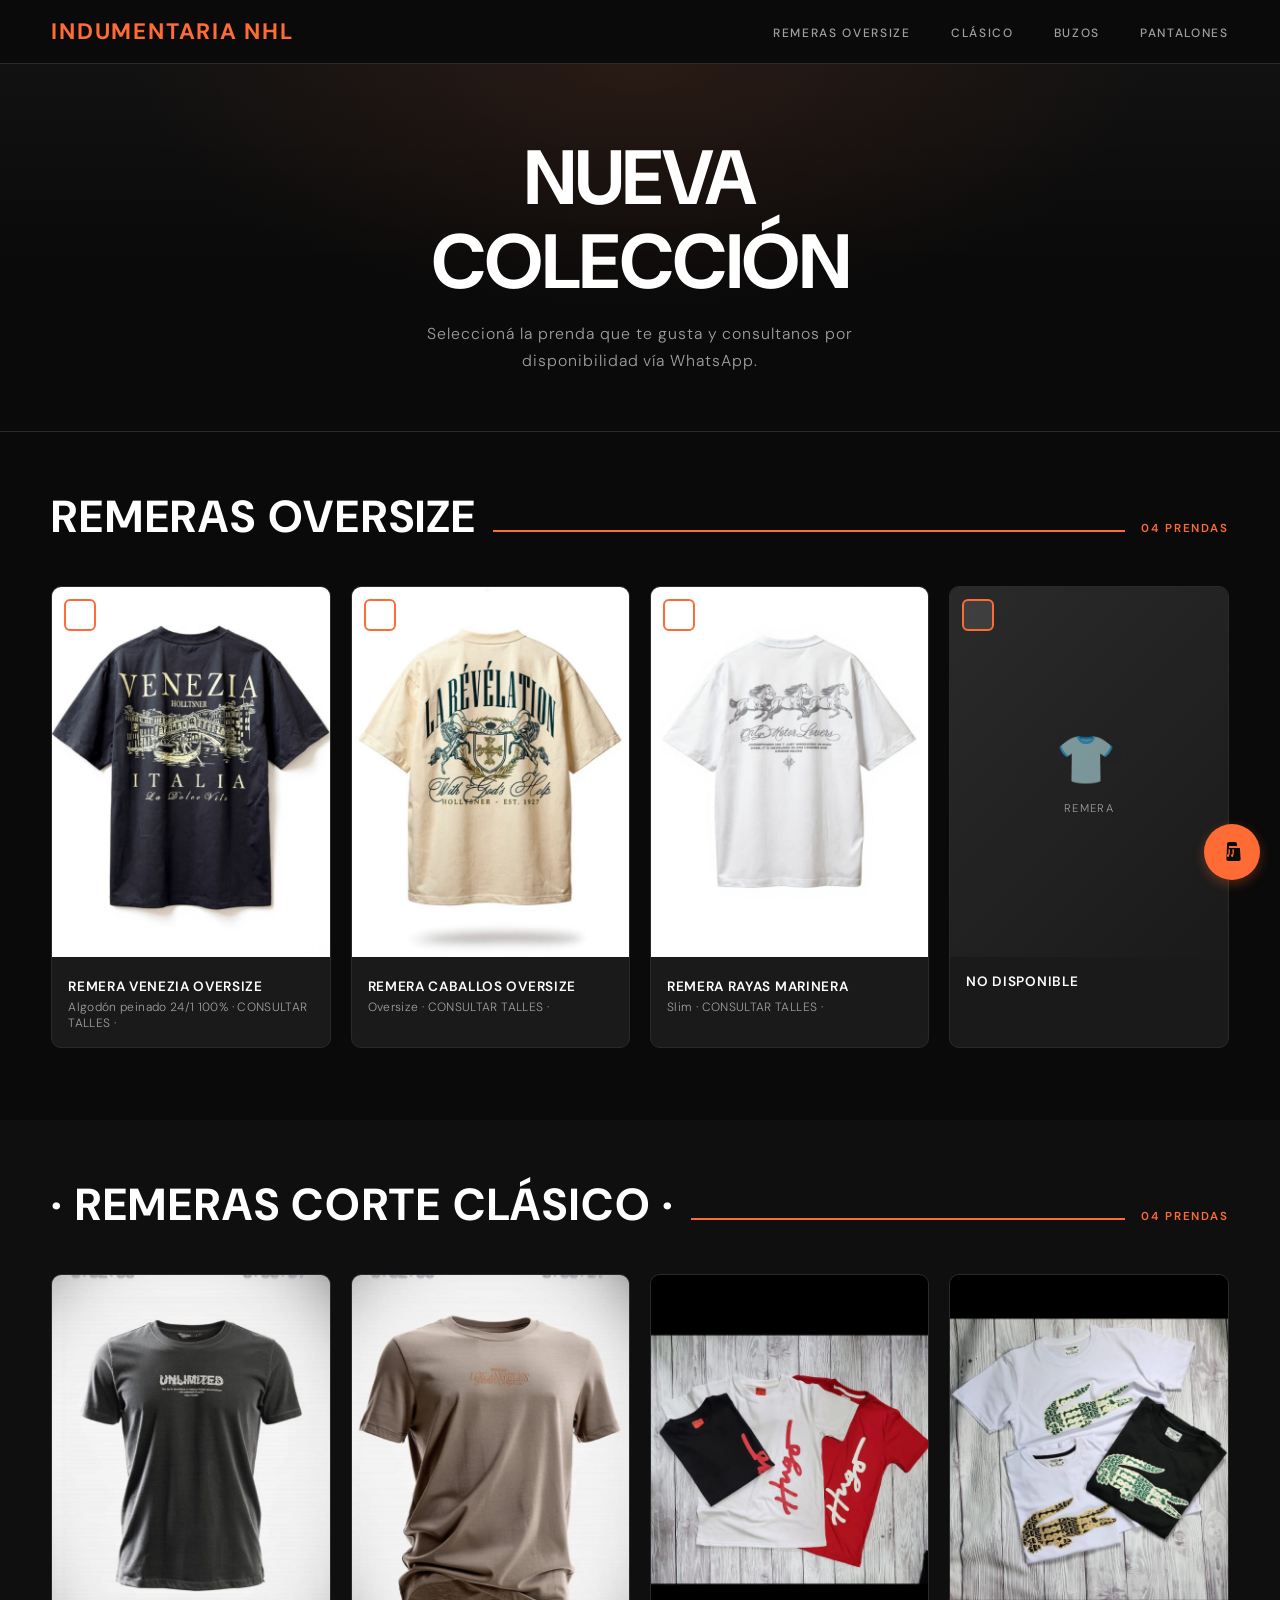
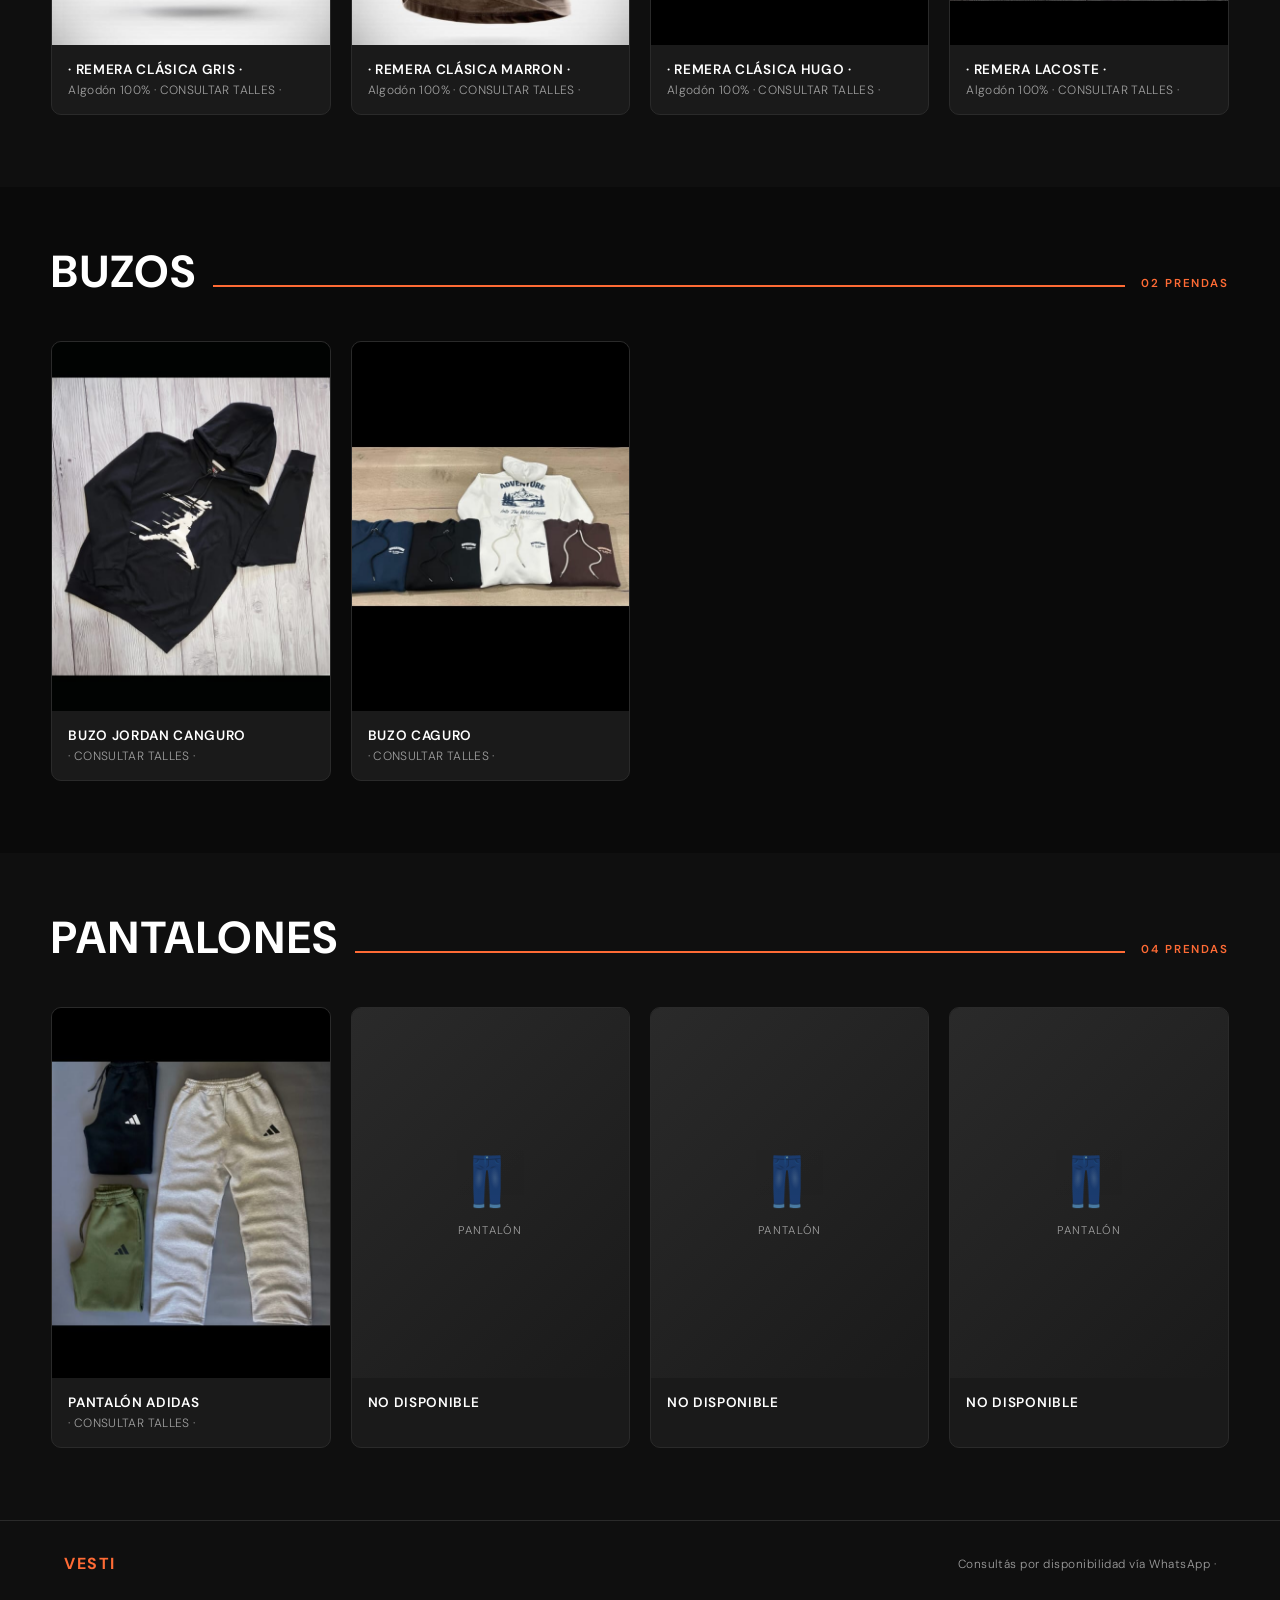
<file: index.html.html>
<!DOCTYPE html>
<html lang="es">
<head>
<meta charset="UTF-8">
<meta name="viewport" content="width=device-width, initial-scale=1.0">
<title>VESTI — Ropa</title>
<link href="https://fonts.googleapis.com/css2?family=Cormorant+Garamond:wght@300;400;600&family=DM+Sans:wght@300;400;500&display=swap" rel="stylesheet">
<link rel="stylesheet" href="css/styles.css">
</head>
<body>

<nav>
  <a href="#" class="brand">Indumentaria NHL </a>
  <ul class="nav-links">
    <li><a href="#remeras" class="active">Remeras Oversize</a></li>
    <li><a href="#remeras-clasico">Clásico</a></li>
    <li><a href="#buzos">Buzos</a></li>
    <li><a href="#pantalones">Pantalones</a></li>
  </ul>
  <button class="hamburger" id="hamburger" aria-label="Menú" onclick="toggleMenu()">
    <span></span><span></span><span></span>
  </button>
</nav>

<div class="mobile-menu" id="mobileMenu">
  <a href="#remeras" onclick="closeMenu()">Remeras Oversize</a>
  <a href="#remeras-clasico" onclick="closeMenu()">Remeras Clásica</a>
  <a href="#buzos" onclick="closeMenu()">Buzos</a>
  <a href="#pantalones" onclick="closeMenu()">Pantalones</a>
</div>

<nav class="bottom-nav" id="bottomNav">
  <a href="#remeras" id="bn-remeras">
    <svg viewBox="0 0 24 24"><path d="M20.38 3.46L16 2a4 4 0 01-8 0L3.62 3.46a2 2 0 00-1.34 2.23l.58 3.57a1 1 0 00.99.86H6v10c0 .55.45 1 1 1h10c.55 0 1-.45 1-1V10h2.15a1 1 0 00.99-.86l.58-3.57a2 2 0 00-1.34-2.23z"/></svg>
    Remeras Oversize
  </a>
  <a href="#remeras-clasico" id="bn-remeras-clasico">
    <svg viewBox="0 0 24 24"><path d="M20.38 3.46L16 2a4 4 0 01-8 0L3.62 3.46a2 2 0 00-1.34 2.23l.58 3.57a1 1 0 00.99.86H6v10c0 .55.45 1 1 1h10c.55 0 1-.45 1-1V10h2.15a1 1 0 00.99-.86l.58-3.57a2 2 0 00-1.34-2.23z"/></svg>
    Clásico
  </a>
  <a href="#buzos" id="bn-buzos">
    <svg viewBox="0 0 24 24"><rect x="2" y="7" width="20" height="14" rx="1"/><path d="M16 7V5a4 4 0 00-8 0v2"/></svg>
    Buzos
  </a>
  <a href="#pantalones" id="bn-pantalones">
    <svg viewBox="0 0 24 24"><path d="M6 2h12l-1.5 10-2.5 10h-4L7.5 12 6 2z"/><path d="M6 2l1.5 10h9L18 2"/></svg>
    Pantalones
  </a>
</nav>

<div class="hero">
  <h1>Nueva<br>Colección</h1>
  <p>Seleccioná la prenda que te gusta y consultanos por disponibilidad vía WhatsApp.</p>
</div>

<!-- ========== REMERAS OVERSIZE ========== -->
<section class="section" id="remeras">
  <div class="section-header">
    <h2 class="section-title">Remeras Oversize</h2>
    <div class="section-line"></div>
    <span class="section-count">04 prendas</span>
  </div>
  <div class="grid">
    <div class="card">
      <input type="checkbox" class="card-checkbox" data-name="Remera Venezia Oversize" onchange="updateCart()">
      <div onclick="openModal('Remera Venezia Ovesize','Remeras','Corte recto, tela de algodón 100% peinado. Disponible en talle S, M, L, XL.','img/venezia-rem.jpg','👕')">
        <img src="img/venezia-rem.jpg" alt="Remera negra" style="width:100%;aspect-ratio:3/4;object-fit:cover;">
        <div class="card-body">
          <div class="card-name">Remera Venezia Oversize</div>
          <div class="card-detail">Algodón peinado 24/1 100% · CONSULTAR TALLES ·</div>
        </div>
        <div class="card-overlay"><button class="card-overlay-btn">Ver prenda</button></div>
      </div>
    </div>

    <div class="card">
      <input type="checkbox" class="card-checkbox" data-name="Remera Caballos Oversize" onchange="updateCart()">
      <div onclick="openModal('Remera Oversize Beige','Remeras','Corte oversize, cuello redondo. Tela gruesa de alta calidad. Ideal para el día a día.','img/caballos-rem.jpeg','👕')">
        <img src="img/caballos-rem.jpeg" alt="Remera Beige" style="width:100%;aspect-ratio:3/4;object-fit:cover;">
        <div class="card-body">
          <div class="card-name">Remera Caballos Oversize</div>
          <div class="card-detail">Oversize · CONSULTAR TALLES ·</div>
        </div>
        <div class="card-overlay"><button class="card-overlay-btn">Ver prenda</button></div>
      </div>
    </div>

    <div class="card">
      <input type="checkbox" class="card-checkbox" data-name="Remera Rayas Marinera" onchange="updateCart()">
      <div onclick="openModal('Remera Oversize Caballos','Remeras','Diseño minimalista.','img/caballos2-rem.jpeg','👕')">
        <img src="img/caballos2-rem.jpeg" alt="Remera Beige" style="width:100%;aspect-ratio:3/4;object-fit:cover;">
        <div class="card-body">
          <div class="card-name">Remera Rayas Marinera</div>
          <div class="card-detail">Slim · CONSULTAR TALLES ·</div>
        </div>
        <div class="card-overlay"><button class="card-overlay-btn">Ver prenda</button></div>
      </div>
    </div>
    <div class="card">
      <input type="checkbox" class="card-checkbox" data-name="No disponible" onchange="updateCart()" disabled>
      <div onclick="openModal('Remera Estampada Retro','Remeras','Estampa retro exclusiva de colección. Tela de algodón orgánico. Edición limitada.','img/calvin-klein-rem.jpeg','👕')">
        <div class="placeholder-img"><span class="icon">👕</span><span>Remera</span></div>
        <div class="card-body">
          <div class="card-name">No disponible</div>
          <div class="card-detail"></div>
        </div>
        <div class="card-overlay"><button class="card-overlay-btn">Ver prenda</button></div>
      </div>
    </div>
  </div>
</section>

<!-- ========== REMERAS CORTE CLÁSICO ========== -->
<section class="section" id="remeras-clasico">
  <div class="section-header">
    <h2 class="section-title">· Remeras Corte Clásico ·</h2>
    <div class="section-line"></div>
    <span class="section-count">04 prendas</span>
  </div>
  <div class="grid">
    <div class="card" onclick="openModal('Remera Clásica Gris','Remeras Clásico','Corte ajustado clásico, tela de algodón 100% peinado. Perfecta para combinar con cualquier outfit.','img/unlimited-rem.jpeg','👕')">
      <img src="img/unlimited-rem.jpeg" alt="Remera Gris Oscuro" style="width:100%;aspect-ratio:3/4;object-fit:cover;">
      <div class="card-body">
        <div class="card-name">· Remera Clásica Gris ·</div>
        <div class="card-detail">Algodón 100% · CONSULTAR TALLES ·</div>
      </div>
      <div class="card-overlay"><button class="card-overlay-btn">Ver prenda</button></div>
    </div>
    <div class="card" onclick="openModal('Remera Clásica Marron','Remeras Clásico','Corte ajustado, cuello redondo. Tela premium de algodón. Ideal para looks minimalistas.','img/marron-rem.jpeg','👕')">
      <img src="img/marron-rem.jpeg" alt="Remera Marron" style="width:100%;aspect-ratio:3/4;object-fit:cover;">
      <div class="card-body">
        <div class="card-name">· Remera Clásica Marron ·</div>
        <div class="card-detail">Algodón 100% · CONSULTAR TALLES ·</div>
      </div>
      <div class="card-overlay"><button class="card-overlay-btn">Ver prenda</button></div>
    </div>
    <div class="card" onclick="openModal('Remera Hugo ','Remeras Clásico','Corte clásico. Tejido suave y cómodo. Versátil para cualquier ocasión.','img/hugo.rem.jpeg','👕')">
      <img src="img/hugo.rem.jpeg" alt="Remera Hugo" style="width:100%;aspect-ratio:3/4;object-fit:cover;">
      <div class="card-body">
        <div class="card-name">· Remera Clásica Hugo · </div>
        <div class="card-detail">Algodón 100% · CONSULTAR TALLES ·</div>
      </div>
      <div class="card-overlay"><button class="card-overlay-btn">Ver prenda</button></div>
    </div>
    <div class="card" onclick="openModal('Remera Clásica Marfil','Remeras Clásico','Tono marfil elegante. Corte clásico impecable. Tela de alta calidad y durabilidad.','img/lacoste-rem.jpeg','👕')">
      <img src="img/lacoste-rem.jpeg" alt="Remera" style="width:100%;aspect-ratio:3/4;object-fit:cover;">
      <div class="card-body">
        <div class="card-name">· Remera Lacoste · </div>
        <div class="card-detail">Algodón 100% · CONSULTAR TALLES ·</div>
      </div>
      <div class="card-overlay"><button class="card-overlay-btn">Ver prenda</button></div>
    </div>
  </div>
</section>

<!-- ========== BUZOS ========== -->
<section class="section" id="buzos">
  <div class="section-header">
    <h2 class="section-title">Buzos</h2>
    <div class="section-line"></div>
    <span class="section-count">02 prendas</span>
  </div>
  <div class="grid">
    <div class="card" onclick="openModal('Buzo Canguro Gris','Buzos','Canguro con bolsillo frontal. Tela de algodón y poliéster. Ideal para el frío sin perder el estilo.','img/buzo-jordan.jpeg','🧥')">
      <img src="img/buzo-jordan.jpeg" alt="Remera" style="width:100%;aspect-ratio:3/4;object-fit:cover;">
      <div class="card-body">
        <div class="card-name">Buzo Jordan Canguro</div>
        <div class="card-detail">· CONSULTAR TALLES ·</div>
      </div>
      <div class="card-overlay"><button class="card-overlay-btn">Ver prenda</button></div>
    </div>
    <div class="card" onclick="openModal('Buzo Crewneck Negro','Buzos','Cuello redondo clásico. Felpa interna suave. Bordado minimalista en pecho.','img/buzo-adventure.jpeg','🧥')">
      <img src="img/buzo-adventure.jpeg" alt="Remera" style="width:100%;aspect-ratio:3/4;object-fit:cover;">
      <div class="card-body">
        <div class="card-name">Buzo Caguro</div>
        <div class="card-detail">· CONSULTAR TALLES ·</div>
      </div>
      <div class="card-overlay"><button class="card-overlay-btn">Ver prenda</button></div>
    </div>
  </div>
</section>

<!-- ========== PANTALONES ========== -->
<section class="section" id="pantalones">
  <div class="section-header">
    <h2 class="section-title">Pantalones</h2>
    <div class="section-line"></div>
    <span class="section-count">04 prendas</span>
  </div>
  <div class="grid">
    <div class="card" onclick="openModal('Pantalón Ancho Adidas','Pantalones','Pantalon con friza excelente calidad. Tela resistente de algodón.','img/pantalon-adidas-friza.jpeg','👖')">
      <img src="img/pantalon-adidas-friza.jpeg" alt="Pantalon Adidas" style="width:100%;aspect-ratio:3/4;object-fit:cover;">
      <div class="card-body">
        <div class="card-name">Pantalón Adidas</div>
        <div class="card-detail">· CONSULTAR TALLES ·</div>
      </div>
      <div class="card-overlay"><button class="card-overlay-btn">Ver prenda</button></div>
    </div>
    <div class="card" onclick="openModal('Jean Slim Azul','Pantalones','Jean slim clásico. Denim de calidad con elastano. Corte recto y cómodo para todo el día.','','👖')">
      <div class="placeholder-img"><span class="icon">👖</span><span>Pantalón</span></div>
      <div class="card-body">
        <div class="card-name">No disponible</div>
        <div class="card-detail"></div>
      </div>
      <div class="card-overlay"><button class="card-overlay-btn">Ver prenda</button></div>
    </div>
    <div class="card" onclick="openModal('Pantalón Recto Negro','Pantalones','Corte recto elegante. Ideal para combinar con remeras o buzos. Tela fluida de alta calidad.','','👖')">
      <div class="placeholder-img"><span class="icon">👖</span><span>Pantalón</span></div>
      <div class="card-body">
        <div class="card-name">No disponible</div>
        <div class="card-detail"></div>
      </div>
      <div class="card-overlay"><button class="card-overlay-btn">Ver prenda</button></div>
    </div>
    <div class="card" onclick="openModal('Jogger Gris Oscuro','Pantalones','Jogger con puño en tobillo. Tela de frisa suave. Comodidad máxima con elástico en cintura.','','👖')">
      <div class="placeholder-img"><span class="icon">👖</span><span>Pantalón</span></div>
      <div class="card-body">
        <div class="card-name">No disponible</div>
        <div class="card-detail"></div>
      </div>
      <div class="card-overlay"><button class="card-overlay-btn">Ver prenda</button></div>
    </div>
  </div>
</section>

<footer>
  <span class="brand-sm">Vesti</span>
  <p>Consultás por disponibilidad vía WhatsApp ·</p>
</footer>

<!-- CARRITO FLOTANTE -->
<div class="cart-float" id="cartFloat">
  <button class="cart-btn" onclick="toggleCart()">
    <svg viewBox="0 0 24 24" xmlns="http://www.w3.org/2000/svg">
      <path d="M9 2c-1.1 0-1.99.9-1.99 2L7 6h10L17 4c0-1.1-.9-2-2-2H9zm0 2H7.12L6.38 19c-.14 1.1.75 2 1.98 2h10.28c1.23 0 2.12-.9 1.98-2l-.74-11H9zm3.5 5c.83 0 1.5.67 1.5 1.5S13.33 17 12.5 17 11 16.33 11 15.5s.67-1.5 1.5-1.5zm-4 0c.83 0 1.5.67 1.5 1.5S9.33 17 8.5 17 7 16.33 7 15.5 7.67 14 8.5 14z"/>
    </svg>
    <span class="cart-count" id="cartCount">0</span>
  </button>
  <div class="cart-panel" id="cartPanel" style="display:none;">
    <div class="cart-header">
      <h3>Prendas seleccionadas</h3>
      <button onclick="toggleCart()" class="close-cart">✕</button>
    </div>
    <div class="cart-items" id="cartItems"></div>
    <button class="cart-consult-btn" onclick="consultarCarrito()">Consultar por WhatsApp</button>
  </div>
</div>

<!-- MODAL -->
<div class="modal-backdrop" id="modal" onclick="handleBackdropClick(event)">
  <div class="modal-wrap">
    <button class="modal-close" onclick="closeModal()">✕</button>
    <div class="modal">
      <div class="modal-img" id="modalImg"></div>
      <div class="modal-content">
        <div class="modal-cat" id="modalCat"></div>
        <div class="modal-title" id="modalTitle"></div>
        <div class="modal-desc" id="modalDesc"></div>
        <a class="wsp-btn" id="wspLink" href="#" target="_blank" rel="noopener">
          <svg class="wsp-icon" viewBox="0 0 24 24" xmlns="http://www.w3.org/2000/svg">
            <path d="M17.472 14.382c-.297-.149-1.758-.867-2.03-.967-.273-.099-.471-.148-.67.15-.197.297-.767.966-.94 1.164-.173.199-.347.223-.644.075-.297-.15-1.255-.463-2.39-1.475-.883-.788-1.48-1.761-1.653-2.059-.173-.297-.018-.458.13-.606.134-.133.298-.347.446-.52.149-.174.198-.298.298-.497.099-.198.05-.371-.025-.52-.075-.149-.669-1.612-.916-2.207-.242-.579-.487-.5-.669-.51-.173-.008-.371-.01-.57-.01-.198 0-.52.074-.792.372-.272.297-1.04 1.016-1.04 2.479 0 1.462 1.065 2.875 1.213 3.074.149.198 2.096 3.2 5.077 4.487.709.306 1.262.489 1.694.625.712.227 1.36.195 1.871.118.571-.085 1.758-.719 2.006-1.413.248-.694.248-1.289.173-1.413-.074-.124-.272-.198-.57-.347m-5.421 7.403h-.004a9.87 9.87 0 01-5.031-1.378l-.361-.214-3.741.982.998-3.648-.235-.374a9.86 9.86 0 01-1.51-5.26c.001-5.45 4.436-9.884 9.888-9.884 2.64 0 5.122 1.03 6.988 2.898a9.825 9.825 0 012.893 6.994c-.003 5.45-4.437 9.884-9.885 9.884m8.413-18.297A11.815 11.815 0 0012.05 0C5.495 0 .16 5.335.157 11.892c0 2.096.547 4.142 1.588 5.945L.057 24l6.305-1.654a11.882 11.882 0 005.683 1.448h.005c6.554 0 11.89-5.335 11.893-11.893a11.821 11.821 0 00-3.48-8.413z"/>
          </svg>
          Consultar disponibilidad
        </a>
      </div>
    </div>
  </div>
</div>

<script src="js/whatapp.js"></script>

</body>
</html>
</file>
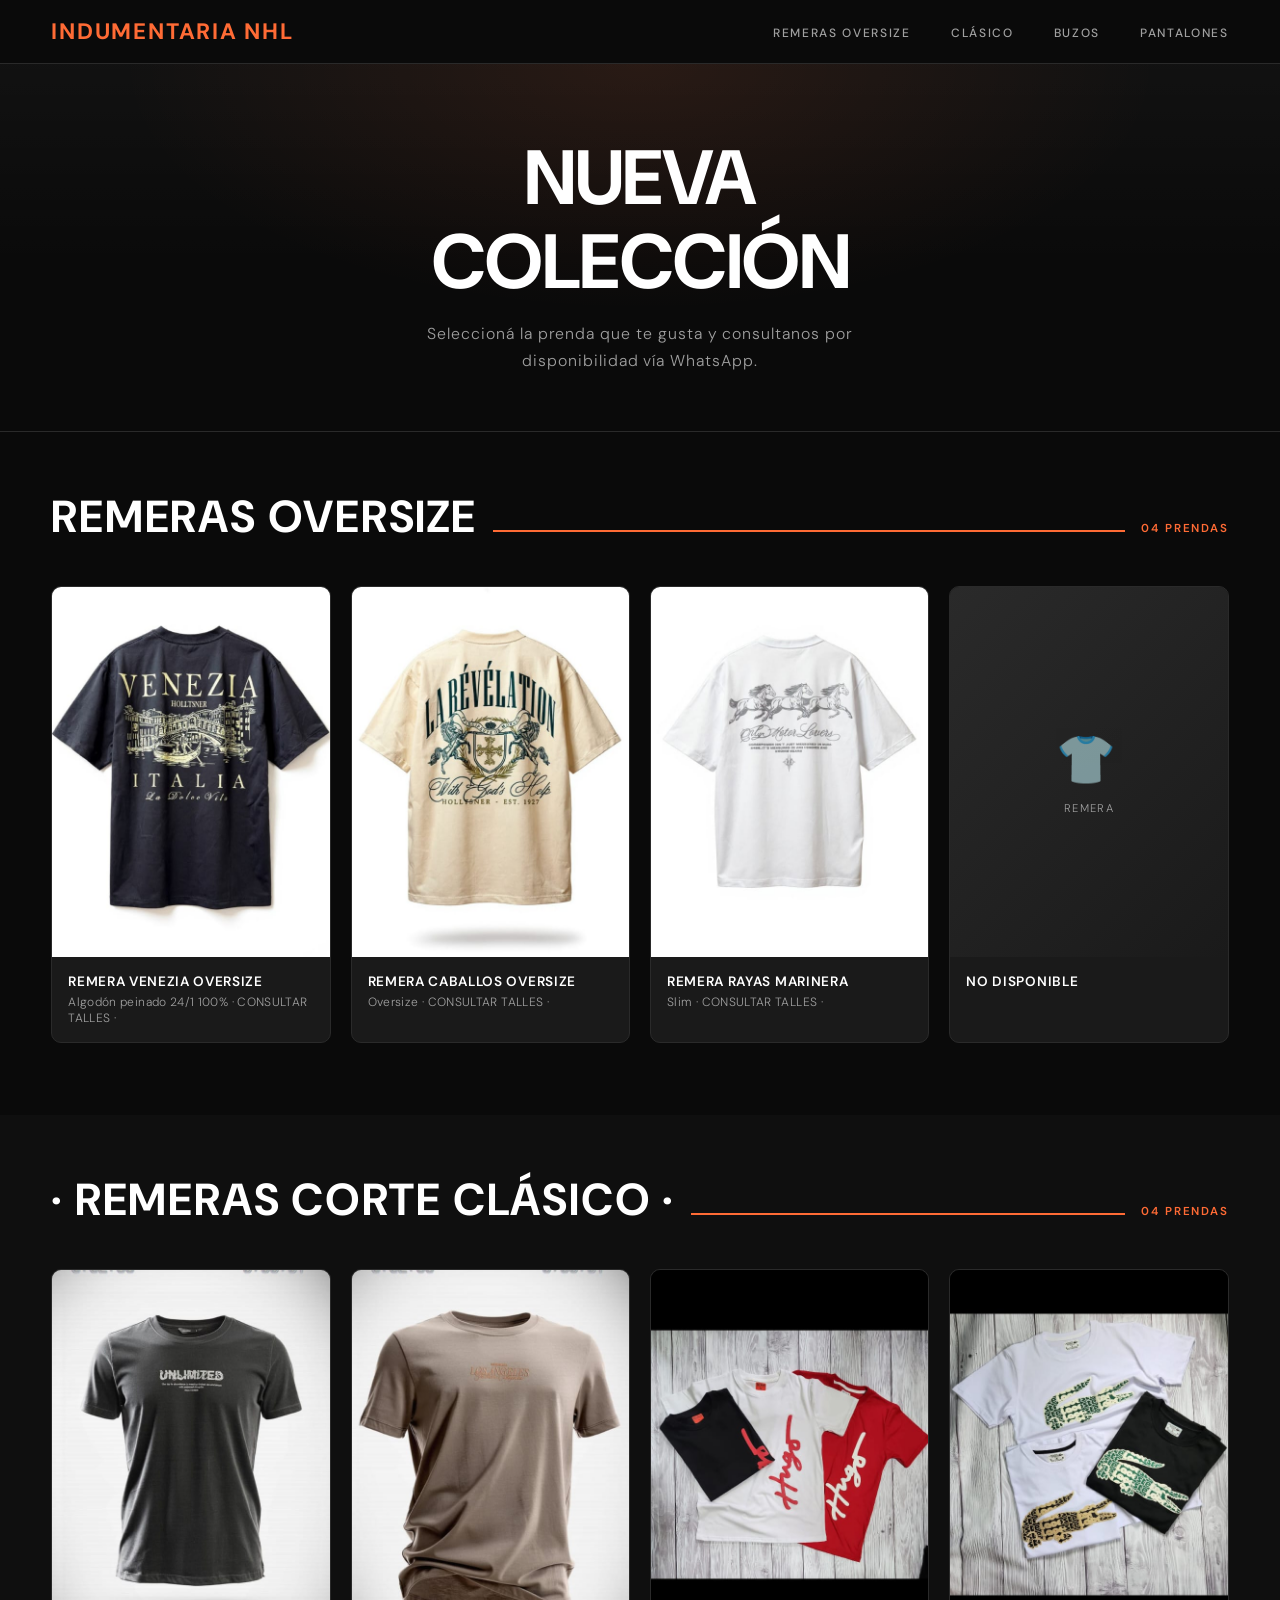
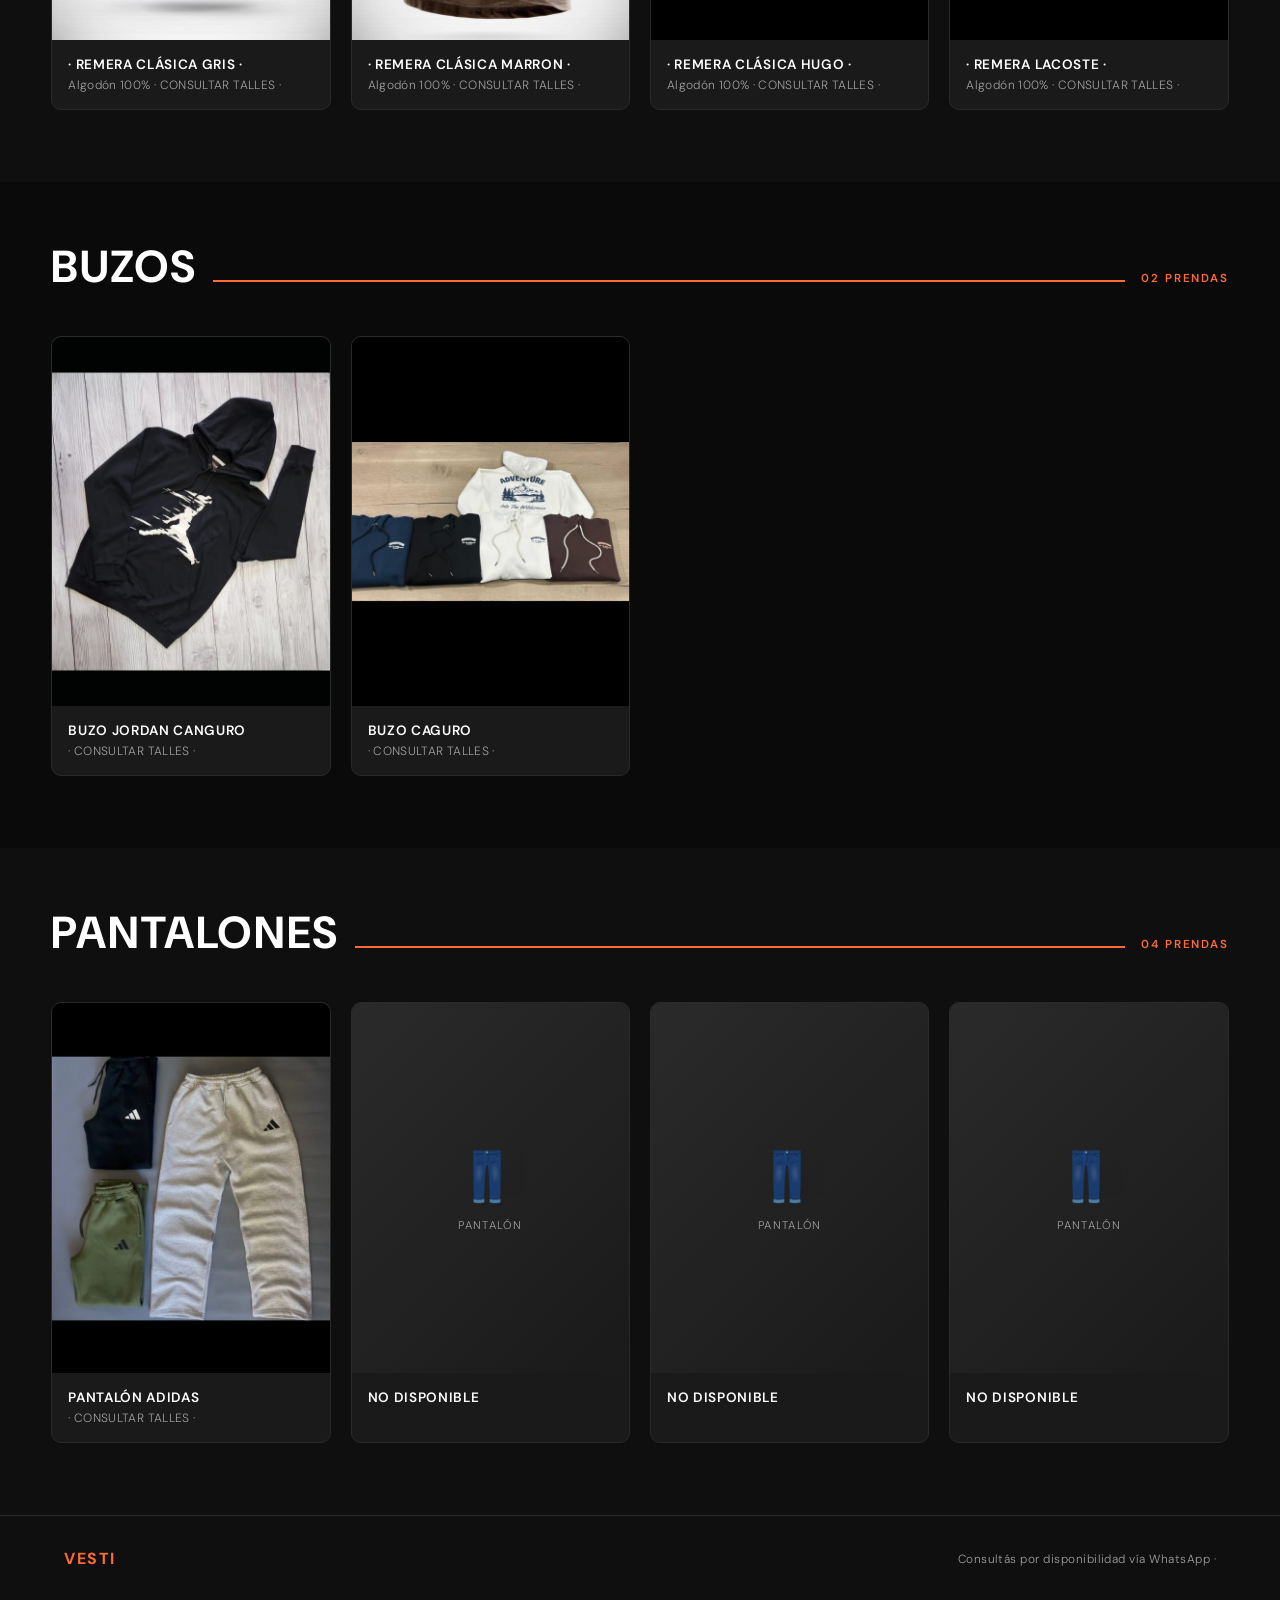
<file: tienda-ropa.html>
<!DOCTYPE html>
<html lang="es">
<head>
<meta charset="UTF-8">
<meta name="viewport" content="width=device-width, initial-scale=1.0">
<title>VESTI — Ropa</title>
<link href="https://fonts.googleapis.com/css2?family=Cormorant+Garamond:wght@300;400;600&family=DM+Sans:wght@300;400;500&display=swap" rel="stylesheet">
<link rel="stylesheet" href="css/styles.css">
</head>
<body>

<nav>
  <a href="#" class="brand">Indumentaria NHL </a>
  <ul class="nav-links">
    <li><a href="#remeras" class="active">Remeras Oversize</a></li>
    <li><a href="#remeras-clasico">Clásico</a></li>
    <li><a href="#buzos">Buzos</a></li>
    <li><a href="#pantalones">Pantalones</a></li>
  </ul>
  <button class="hamburger" id="hamburger" aria-label="Menú" onclick="toggleMenu()">
    <span></span><span></span><span></span>
  </button>
</nav>

<div class="mobile-menu" id="mobileMenu">
  <a href="#remeras" onclick="closeMenu()">Remeras</a>
  <a href="#remeras-clasico" onclick="closeMenu()">Clásico</a>
  <a href="#buzos" onclick="closeMenu()">Buzos</a>
  <a href="#pantalones" onclick="closeMenu()">Pantalones</a>
</div>

<nav class="bottom-nav" id="bottomNav">
  <a href="#remeras" id="bn-remeras">
    <svg viewBox="0 0 24 24"><path d="M20.38 3.46L16 2a4 4 0 01-8 0L3.62 3.46a2 2 0 00-1.34 2.23l.58 3.57a1 1 0 00.99.86H6v10c0 .55.45 1 1 1h10c.55 0 1-.45 1-1V10h2.15a1 1 0 00.99-.86l.58-3.57a2 2 0 00-1.34-2.23z"/></svg>
    Remeras
  </a>
  <a href="#remeras-clasico" id="bn-remeras-clasico">
    <svg viewBox="0 0 24 24"><path d="M20.38 3.46L16 2a4 4 0 01-8 0L3.62 3.46a2 2 0 00-1.34 2.23l.58 3.57a1 1 0 00.99.86H6v10c0 .55.45 1 1 1h10c.55 0 1-.45 1-1V10h2.15a1 1 0 00.99-.86l.58-3.57a2 2 0 00-1.34-2.23z"/></svg>
    Clásico
  </a>
  <a href="#buzos" id="bn-buzos">
    <svg viewBox="0 0 24 24"><rect x="2" y="7" width="20" height="14" rx="1"/><path d="M16 7V5a4 4 0 00-8 0v2"/></svg>
    Buzos
  </a>
  <a href="#pantalones" id="bn-pantalones">
    <svg viewBox="0 0 24 24"><path d="M6 2h12l-1.5 10-2.5 10h-4L7.5 12 6 2z"/><path d="M6 2l1.5 10h9L18 2"/></svg>
    Pantalones
  </a>
</nav>

<div class="hero">
  <h1>Nueva<br>Colección</h1>
  <p>Seleccioná la prenda que te gusta y consultanos por disponibilidad vía WhatsApp.</p>
</div>

<!-- ========== REMERAS OVERSIZE ========== -->
<section class="section" id="remeras">
  <div class="section-header">
    <h2 class="section-title">Remeras Oversize</h2>
    <div class="section-line"></div>
    <span class="section-count">04 prendas</span>
  </div>
  <div class="grid">
    <div class="card" onclick="openModal('Remera Venezia Ovesize','Remeras','Corte recto, tela de algodón 100% peinado. Disponible en talle S, M, L, XL.','img/venezia-rem.jpg','👕')">
      <img src="img/venezia-rem.jpg" alt="Remera negra" style="width:100%;aspect-ratio:3/4;object-fit:cover;">
      <div class="card-body">
        <div class="card-name">Remera Venezia Oversize</div>
        <div class="card-detail">Algodón peinado 24/1 100% · CONSULTAR TALLES ·</div>
      </div>
      <div class="card-overlay"><button class="card-overlay-btn">Ver prenda</button></div>
    </div>

    <div class="card" onclick="openModal('Remera Oversize Beige','Remeras','Corte oversize, cuello redondo. Tela gruesa de alta calidad. Ideal para el día a día.','img/caballos-rem.jpeg','👕')">
      <img src="img/caballos-rem.jpeg" alt="Remera Beige" style="width:100%;aspect-ratio:3/4;object-fit:cover;">
      <div class="card-body">
        <div class="card-name">Remera Caballos Oversize</div>
        <div class="card-detail">Oversize · CONSULTAR TALLES ·</div>
      </div>
      <div class="card-overlay"><button class="card-overlay-btn">Ver prenda</button></div>
    </div>

    <div class="card" onclick="openModal('Remera Oversize Caballos','Remeras','Diseño minimalista.','img/caballos2-rem.jpeg','👕')">
      <img src="img/caballos2-rem.jpeg" alt="Remera Beige" style="width:100%;aspect-ratio:3/4;object-fit:cover;">
      <div class="card-body">
        <div class="card-name">Remera Rayas Marinera</div>
        <div class="card-detail">Slim · CONSULTAR TALLES ·</div>
      </div>
      <div class="card-overlay"><button class="card-overlay-btn">Ver prenda</button></div>
    </div>
    <div class="card" onclick="openModal('Remera Estampada Retro','Remeras','Estampa retro exclusiva de colección. Tela de algodón orgánico. Edición limitada.','img/calvin-klein-rem.jpeg','👕')">
      <div class="placeholder-img"><span class="icon">👕</span><span>Remera</span></div>
      <div class="card-body">
        <div class="card-name">No disponible</div>
        <div class="card-detail"></div>
      </div>
      <div class="card-overlay"><button class="card-overlay-btn">Ver prenda</button></div>
    </div>
  </div>
</section>

<!-- ========== REMERAS CORTE CLÁSICO ========== -->
<section class="section" id="remeras-clasico">
  <div class="section-header">
    <h2 class="section-title">· Remeras Corte Clásico ·</h2>
    <div class="section-line"></div>
    <span class="section-count">04 prendas</span>
  </div>
  <div class="grid">
    <div class="card" onclick="openModal('Remera Clásica Gris','Remeras Clásico','Corte ajustado clásico, tela de algodón 100% peinado. Perfecta para combinar con cualquier outfit.','img/unlimited-rem.jpeg','👕')">
      <img src="img/unlimited-rem.jpeg" alt="Remera Gris Oscuro" style="width:100%;aspect-ratio:3/4;object-fit:cover;">
      <div class="card-body">
        <div class="card-name">· Remera Clásica Gris ·</div>
        <div class="card-detail">Algodón 100% · CONSULTAR TALLES ·</div>
      </div>
      <div class="card-overlay"><button class="card-overlay-btn">Ver prenda</button></div>
    </div>
    <div class="card" onclick="openModal('Remera Clásica Marron','Remeras Clásico','Corte ajustado, cuello redondo. Tela premium de algodón. Ideal para looks minimalistas.','img/marron-rem.jpeg','👕')">
      <img src="img/marron-rem.jpeg" alt="Remera Marron" style="width:100%;aspect-ratio:3/4;object-fit:cover;">
      <div class="card-body">
        <div class="card-name">· Remera Clásica Marron ·</div>
        <div class="card-detail">Algodón 100% · CONSULTAR TALLES ·</div>
      </div>
      <div class="card-overlay"><button class="card-overlay-btn">Ver prenda</button></div>
    </div>
    <div class="card" onclick="openModal('Remera Hugo ','Remeras Clásico','Corte clásico. Tejido suave y cómodo. Versátil para cualquier ocasión.','img/hugo.rem.jpeg','👕')">
      <img src="img/hugo.rem.jpeg" alt="Remera Hugo" style="width:100%;aspect-ratio:3/4;object-fit:cover;">
      <div class="card-body">
        <div class="card-name">· Remera Clásica Hugo · </div>
        <div class="card-detail">Algodón 100% · CONSULTAR TALLES ·</div>
      </div>
      <div class="card-overlay"><button class="card-overlay-btn">Ver prenda</button></div>
    </div>
    <div class="card" onclick="openModal('Remera Clásica Marfil','Remeras Clásico','Tono marfil elegante. Corte clásico impecable. Tela de alta calidad y durabilidad.','img/lacoste-rem.jpeg','👕')">
      <img src="img/lacoste-rem.jpeg" alt="Remera" style="width:100%;aspect-ratio:3/4;object-fit:cover;">
      <div class="card-body">
        <div class="card-name">· Remera Lacoste · </div>
        <div class="card-detail">Algodón 100% · CONSULTAR TALLES ·</div>
      </div>
      <div class="card-overlay"><button class="card-overlay-btn">Ver prenda</button></div>
    </div>
  </div>
</section>

<!-- ========== BUZOS ========== -->
<section class="section" id="buzos">
  <div class="section-header">
    <h2 class="section-title">Buzos</h2>
    <div class="section-line"></div>
    <span class="section-count">02 prendas</span>
  </div>
  <div class="grid">
    <div class="card" onclick="openModal('Buzo Canguro Gris','Buzos','Canguro con bolsillo frontal. Tela de algodón y poliéster. Ideal para el frío sin perder el estilo.','img/buzo-jordan.jpeg','🧥')">
      <img src="img/buzo-jordan.jpeg" alt="Remera" style="width:100%;aspect-ratio:3/4;object-fit:cover;">
      <div class="card-body">
        <div class="card-name">Buzo Jordan Canguro</div>
        <div class="card-detail">· CONSULTAR TALLES ·</div>
      </div>
      <div class="card-overlay"><button class="card-overlay-btn">Ver prenda</button></div>
    </div>
    <div class="card" onclick="openModal('Buzo Crewneck Negro','Buzos','Cuello redondo clásico. Felpa interna suave. Bordado minimalista en pecho.','img/buzo-adventure.jpeg','🧥')">
      <img src="img/buzo-adventure.jpeg" alt="Remera" style="width:100%;aspect-ratio:3/4;object-fit:cover;">
      <div class="card-body">
        <div class="card-name">Buzo Caguro</div>
        <div class="card-detail">· CONSULTAR TALLES ·</div>
      </div>
      <div class="card-overlay"><button class="card-overlay-btn">Ver prenda</button></div>
    </div>
  </div>
</section>

<!-- ========== PANTALONES ========== -->
<section class="section" id="pantalones">
  <div class="section-header">
    <h2 class="section-title">Pantalones</h2>
    <div class="section-line"></div>
    <span class="section-count">04 prendas</span>
  </div>
  <div class="grid">
    <div class="card" onclick="openModal('Pantalón Ancho Adidas','Pantalones','Pantalon con friza excelente calidad. Tela resistente de algodón.','img/pantalon-adidas-friza.jpeg','👖')">
      <img src="img/pantalon-adidas-friza.jpeg" alt="Pantalon Adidas" style="width:100%;aspect-ratio:3/4;object-fit:cover;">
      <div class="card-body">
        <div class="card-name">Pantalón Adidas</div>
        <div class="card-detail">· CONSULTAR TALLES ·</div>
      </div>
      <div class="card-overlay"><button class="card-overlay-btn">Ver prenda</button></div>
    </div>
    <div class="card" onclick="openModal('Jean Slim Azul','Pantalones','Jean slim clásico. Denim de calidad con elastano. Corte recto y cómodo para todo el día.','','👖')">
      <div class="placeholder-img"><span class="icon">👖</span><span>Pantalón</span></div>
      <div class="card-body">
        <div class="card-name">No disponible</div>
        <div class="card-detail"></div>
      </div>
      <div class="card-overlay"><button class="card-overlay-btn">Ver prenda</button></div>
    </div>
    <div class="card" onclick="openModal('Pantalón Recto Negro','Pantalones','Corte recto elegante. Ideal para combinar con remeras o buzos. Tela fluida de alta calidad.','','👖')">
      <div class="placeholder-img"><span class="icon">👖</span><span>Pantalón</span></div>
      <div class="card-body">
        <div class="card-name">No disponible</div>
        <div class="card-detail"></div>
      </div>
      <div class="card-overlay"><button class="card-overlay-btn">Ver prenda</button></div>
    </div>
    <div class="card" onclick="openModal('Jogger Gris Oscuro','Pantalones','Jogger con puño en tobillo. Tela de frisa suave. Comodidad máxima con elástico en cintura.','','👖')">
      <div class="placeholder-img"><span class="icon">👖</span><span>Pantalón</span></div>
      <div class="card-body">
        <div class="card-name">No disponible</div>
        <div class="card-detail"></div>
      </div>
      <div class="card-overlay"><button class="card-overlay-btn">Ver prenda</button></div>
    </div>
  </div>
</section>

<footer>
  <span class="brand-sm">Vesti</span>
  <p>Consultás por disponibilidad vía WhatsApp ·</p>
</footer>

<!-- MODAL -->
<div class="modal-backdrop" id="modal" onclick="handleBackdropClick(event)">
  <div class="modal-wrap">
    <button class="modal-close" onclick="closeModal()">✕</button>
    <div class="modal">
      <div class="modal-img" id="modalImg"></div>
      <div class="modal-content">
        <div class="modal-cat" id="modalCat"></div>
        <div class="modal-title" id="modalTitle"></div>
        <div class="modal-desc" id="modalDesc"></div>
        <a class="wsp-btn" id="wspLink" href="#" target="_blank" rel="noopener">
          <svg class="wsp-icon" viewBox="0 0 24 24" xmlns="http://www.w3.org/2000/svg">
            <path d="M17.472 14.382c-.297-.149-1.758-.867-2.03-.967-.273-.099-.471-.148-.67.15-.197.297-.767.966-.94 1.164-.173.199-.347.223-.644.075-.297-.15-1.255-.463-2.39-1.475-.883-.788-1.48-1.761-1.653-2.059-.173-.297-.018-.458.13-.606.134-.133.298-.347.446-.52.149-.174.198-.298.298-.497.099-.198.05-.371-.025-.52-.075-.149-.669-1.612-.916-2.207-.242-.579-.487-.5-.669-.51-.173-.008-.371-.01-.57-.01-.198 0-.52.074-.792.372-.272.297-1.04 1.016-1.04 2.479 0 1.462 1.065 2.875 1.213 3.074.149.198 2.096 3.2 5.077 4.487.709.306 1.262.489 1.694.625.712.227 1.36.195 1.871.118.571-.085 1.758-.719 2.006-1.413.248-.694.248-1.289.173-1.413-.074-.124-.272-.198-.57-.347m-5.421 7.403h-.004a9.87 9.87 0 01-5.031-1.378l-.361-.214-3.741.982.998-3.648-.235-.374a9.86 9.86 0 01-1.51-5.26c.001-5.45 4.436-9.884 9.888-9.884 2.64 0 5.122 1.03 6.988 2.898a9.825 9.825 0 012.893 6.994c-.003 5.45-4.437 9.884-9.885 9.884m8.413-18.297A11.815 11.815 0 0012.05 0C5.495 0 .16 5.335.157 11.892c0 2.096.547 4.142 1.588 5.945L.057 24l6.305-1.654a11.882 11.882 0 005.683 1.448h.005c6.554 0 11.89-5.335 11.893-11.893a11.821 11.821 0 00-3.48-8.413z"/>
          </svg>
          Consultar disponibilidad
        </a>
      </div>
    </div>
  </div>
</div>

<script src="js/whatapp.js"></script>

</body>
</html>
</file>
<file: css/styles.css>
*, *::before, *::after { box-sizing: border-box; margin: 0; padding: 0; }

:root {
  /* Color */
  --bg: #0a0a0a;
  --surface: #0f0f0f;
  --ink: #ffffff;
  --muted: #a0a0a0;
  --accent: #ff6b35;
  --accent-2: #ff5522;
  --card-bg: #1a1a1a;
  --border: #2a2a2a;
  --hover: #252525;

  /* Layout */
  --container: 1100px;
  --gutter: clamp(16px, 4vw, 56px);

  /* Spacing (8pt-ish scale) */
  --space-1: 4px;
  --space-2: 8px;
  --space-3: 12px;
  --space-4: 16px;
  --space-5: 20px;
  --space-6: 24px;
  --space-7: 32px;
  --space-8: 40px;
  --space-9: 56px;
  --space-10: 72px;

  /* Radius */
  --radius-1: 6px;
  --radius-2: 10px;
  --radius-3: 16px;
  --radius-round: 999px;

  /* Shadows */
  --shadow-1: 0 10px 30px rgba(0,0,0,0.35);
  --shadow-accent: 0 20px 40px rgba(255,107,53,0.22);

  /* Motion */
  --ease-out: cubic-bezier(0.2, 0.9, 0.2, 1);
  --ease-pop: cubic-bezier(0.34, 1.56, 0.64, 1);
  --dur-1: 120ms;
  --dur-2: 220ms;

  /* Accessibility */
  --focus-ring: 0 0 0 3px rgba(255,107,53,0.35);
}

html { scroll-behavior: smooth; }

body {
  background: var(--bg);
  color: var(--ink);
  font-family: 'DM Sans', sans-serif;
  font-weight: 300;
  min-height: 100vh;
}

a { color: inherit; }

:where(a, button, input, [tabindex]):focus { outline: none; }
:where(a, button, input, [tabindex]):focus-visible {
  box-shadow: var(--focus-ring);
  border-radius: var(--radius-1);
}

  /* NAV */
  nav {
    position: sticky;
    top: 0;
    z-index: 100;
    background: var(--bg);
    border-bottom: 1px solid var(--border);
    display: flex;
    align-items: center;
    justify-content: space-between;
    padding: 0 var(--gutter);
    height: 64px;
  }

  .brand {
    font-family: 'DM Sans', sans-serif;
    font-size: 1.4rem;
    font-weight: 700;
    letter-spacing: 0.08em;
    text-transform: uppercase;
    color: var(--accent);
    text-decoration: none;
    transition: color var(--dur-2) ease, transform var(--dur-2) var(--ease-pop);
  }

  .brand:hover {
    color: var(--accent-2);
    transform: translateY(-1px);
  }

  .nav-links {
    display: flex;
    gap: 2.5rem;
    list-style: none;
  }

  .nav-links a {
    font-size: 0.75rem;
    letter-spacing: 0.14em;
    text-transform: uppercase;
    color: var(--muted);
    text-decoration: none;
    transition: color var(--dur-2) ease, transform var(--dur-2) var(--ease-pop);
    font-weight: 500;
  }

  .nav-links a:hover,
  .nav-links a.active {
    color: var(--accent);
    transform: translateY(-2px);
  }

  .nav-links a:focus-visible {
    box-shadow: var(--focus-ring);
    border-radius: var(--radius-1);
    padding: 6px 8px;
    margin: -6px -8px;
  }

  /* HERO */
  .hero {
    padding: var(--space-10) var(--gutter) var(--space-9);
    text-align: center;
    border-bottom: 1px solid var(--border);
    background:
      radial-gradient(800px 380px at 50% 0%, rgba(255, 107, 53, 0.10), transparent 65%),
      linear-gradient(180deg, rgba(255,255,255,0.03), transparent 55%);
  }

  .hero-inner {
    max-width: 720px;
    margin: 0 auto;
  }

  .hero-kicker {
    display: inline-block;
    font-size: 0.72rem;
    letter-spacing: 0.18em;
    text-transform: uppercase;
    color: var(--muted);
    margin-bottom: var(--space-4);
    padding: 8px 12px;
    border: 1px solid var(--border);
    border-radius: var(--radius-round);
    background: rgba(255,255,255,0.02);
  }

  .hero h1 {
    font-family: 'DM Sans', sans-serif;
    font-size: clamp(2.8rem, 6vw, 5rem);
    font-weight: 700;
    line-height: 1.1;
    letter-spacing: -0.02em;
    color: var(--ink);
    margin-bottom: var(--space-4);
    text-transform: uppercase;
  }

  .hero p {
    font-size: 0.99rem;
    color: var(--muted);
    letter-spacing: 0.06em;
    max-width: 520px;
    margin: 0 auto;
    line-height: 1.7;
  }

  .hero-actions {
    margin-top: var(--space-7);
    display: flex;
    gap: var(--space-3);
    justify-content: center;
    flex-wrap: wrap;
  }

  .btn {
    display: inline-flex;
    align-items: center;
    justify-content: center;
    gap: 10px;
    border-radius: var(--radius-round);
    padding: 12px 18px;
    font-family: 'DM Sans', sans-serif;
    font-size: 0.78rem;
    letter-spacing: 0.14em;
    text-transform: uppercase;
    font-weight: 700;
    text-decoration: none;
    cursor: pointer;
    transition: transform var(--dur-2) var(--ease-pop), background var(--dur-2) ease, border-color var(--dur-2) ease, color var(--dur-2) ease;
    border: 1px solid transparent;
    user-select: none;
  }

  .btn:active { transform: translateY(1px); }

  .btn-primary {
    background: var(--accent);
    color: #0b0b0b;
    box-shadow: 0 16px 30px rgba(255,107,53,0.22);
  }

  .btn-primary:hover { background: var(--accent-2); transform: translateY(-2px); }

  .btn-ghost {
    background: transparent;
    color: var(--ink);
    border-color: var(--border);
  }

  .btn-ghost:hover { border-color: rgba(255,107,53,0.55); background: rgba(255,255,255,0.02); transform: translateY(-2px); }

  /* SECTIONS */
  .section {
    padding: var(--space-9) var(--gutter) var(--space-10);
  }

  .section:nth-child(even) {
    background: var(--surface);
  }

  .section-header {
    display: flex;
    align-items: baseline;
    gap: 1rem;
    margin-bottom: 40px;
  }

  .section-title {
    font-family: 'DM Sans', sans-serif;
    font-size: clamp(1.8rem, 4vw, 2.8rem);
    font-weight: 700;
    letter-spacing: 0.04em;
    color: var(--ink);
    text-transform: uppercase;
  }

  .section-line {
    flex: 1;
    height: 2px;
    background: var(--accent);
  }

  .section-count {
    font-size: 0.72rem;
    letter-spacing: 0.16em;
    color: var(--accent);
    text-transform: uppercase;
    font-weight: 600;
  }

  /* HOW TO BUY */
  .howto-grid {
    display: grid;
    grid-template-columns: repeat(3, minmax(0, 1fr));
    gap: var(--space-4);
  }

  .howto-item {
    background: rgba(255,255,255,0.02);
    border: 1px solid var(--border);
    border-radius: var(--radius-2);
    padding: var(--space-6);
    box-shadow: 0 0 0 rgba(0,0,0,0);
    transition: transform var(--dur-2) var(--ease-pop), border-color var(--dur-2) ease, background var(--dur-2) ease;
  }

  .howto-item:hover {
    transform: translateY(-4px);
    border-color: rgba(255,107,53,0.45);
    background: rgba(255,107,53,0.05);
  }

  .howto-title {
    font-size: 0.85rem;
    font-weight: 700;
    letter-spacing: 0.08em;
    text-transform: uppercase;
    margin-bottom: var(--space-2);
  }

  .howto-text {
    font-size: 0.9rem;
    color: var(--muted);
    line-height: 1.7;
  }

  /* GRID */
  .grid {
    display: grid;
    grid-template-columns: repeat(auto-fill, minmax(240px, 1fr));
    gap: 20px;
  }

  /* CARD */
  .card {
    background: var(--card-bg);
    border: 1px solid var(--border);
    border-radius: var(--radius-2);
    transition: transform var(--dur-2) var(--ease-pop), box-shadow var(--dur-2) ease, border-color var(--dur-2) ease, background var(--dur-2) ease;
    position: relative;
    overflow: hidden;
    display: flex;
    flex-direction: column;
  }

  .card:hover {
    transform: translateY(-8px);
    box-shadow: var(--shadow-accent);
    border-color: var(--accent);
  }

  .card-hit {
    display: flex;
    flex-direction: column;
    height: 100%;
    cursor: pointer;
  }

  .card-hit:focus-visible {
    box-shadow: inset 0 0 0 2px rgba(255,107,53,0.55);
  }

  .card-media {
    width: 100%;
    aspect-ratio: 3/4;
    object-fit: cover;
    display: block;
    background: var(--hover);
  }

  .placeholder-img {
    width: 100%;
    aspect-ratio: 3/4;
    background: linear-gradient(135deg, #2a2a2a 0%, #1a1a1a 100%);
    display: flex;
    flex-direction: column;
    align-items: center;
    justify-content: center;
    gap: 10px;
  }

  .placeholder-img .icon {
    font-size: 3rem;
    opacity: 0.6;
    transition: transform 0.4s cubic-bezier(0.34, 1.56, 0.64, 1);
  }

  .card:hover .placeholder-img .icon {
    transform: scale(1.1);
  }

  .placeholder-img span {
    font-size: 0.7rem;
    letter-spacing: 0.12em;
    text-transform: uppercase;
    color: var(--muted);
  }

  .card-body {
    padding: var(--space-4);
    flex: 1;
  }

  .card-name {
    font-size: 0.85rem;
    font-weight: 600;
    letter-spacing: 0.05em;
    color: var(--ink);
    margin-bottom: 4px;
    text-transform: uppercase;
  }

  .card-detail {
    font-size: 0.75rem;
    color: var(--muted);
    letter-spacing: 0.03em;
  }

  .card-overlay {
    position: absolute;
    inset: 0;
    background: rgba(0,0,0,0.0);
    display: flex;
    align-items: center;
    justify-content: center;
    opacity: 0;
    transition: opacity var(--dur-2) var(--ease-pop), background var(--dur-2) ease;
  }

  .card:hover .card-overlay {
    opacity: 1;
    background: rgba(0,0,0,0.5);
  }

  .card-overlay-btn {
    background: var(--accent);
    color: #fff;
    border: none;
    padding: 12px 28px;
    font-family: 'DM Sans', sans-serif;
    font-size: 0.75rem;
    letter-spacing: 0.12em;
    text-transform: uppercase;
    cursor: pointer;
    font-weight: 600;
    transition: transform var(--dur-2) var(--ease-pop), background var(--dur-2) ease, box-shadow var(--dur-2) ease;
    transform: translateY(10px);
    opacity: 0;
    border-radius: var(--radius-round);
  }

  .card:hover .card-overlay-btn {
    transform: translateY(0);
    opacity: 1;
  }

  .card-overlay-btn:hover {
    background: var(--accent-2);
    transform: scale(1.05);
    box-shadow: 0 8px 20px rgba(255,107,53,0.4);
  }

  .card--disabled {
    border-style: dashed;
    background: rgba(255,255,255,0.01);
  }

  .card--disabled:hover {
    transform: translateY(-4px);
    box-shadow: 0 16px 28px rgba(0,0,0,0.35);
    border-color: rgba(255,107,53,0.35);
  }

  .card--disabled::after {
    content: 'No disponible';
    position: absolute;
    right: 12px;
    top: 12px;
    padding: 8px 10px;
    font-size: 0.66rem;
    letter-spacing: 0.14em;
    text-transform: uppercase;
    font-weight: 800;
    color: #0b0b0b;
    background: rgba(255,107,53,0.92);
    border-radius: var(--radius-round);
    z-index: 9;
  }

  .card-overlay-text {
    display: flex;
    align-items: center;
    justify-content: center;
    height: 100%;
    width: 100%;
    color: #fff;
    font-size: 1.1em;
    font-weight: 500;
    background: rgba(0,0,0,0.35);
    border-radius: inherit;
    text-align: center;
    /* Elimina cualquier animación previa */
    transition: none;
  }

  /* MODAL */
  .modal-backdrop {
    display: flex;
    position: fixed;
    inset: 0;
    background: rgba(0,0,0,0.6);
    z-index: 200;
    align-items: center;
    justify-content: center;
    padding: 20px;
    opacity: 0;
    visibility: hidden;
    pointer-events: none;
    transition: opacity var(--dur-2) ease, visibility var(--dur-2) ease;
    backdrop-filter: blur(2px);
  }

  .modal-backdrop.open {
    opacity: 1;
    visibility: visible;
    pointer-events: auto;
  }

  .modal-backdrop.open .modal {
    opacity: 1;
  }

  .modal-wrap {
    position: relative;
    transform: translateY(8px) scale(0.99);
    transition: transform var(--dur-2) var(--ease-out);
  }

  .modal-backdrop.open .modal-wrap {
    transform: translateY(0) scale(1);
  }

  .modal {
    background: var(--card-bg);
    width: 100%;
    max-width: 560px;
    max-height: 90vh;
    overflow-y: auto;
    border: 1px solid var(--border);
    border-radius: var(--radius-3);
    box-shadow: var(--shadow-1);
    transition: opacity var(--dur-2) ease;
    opacity: 0;
  }

  .modal-img {
    width: 100%;
    aspect-ratio: 3/4;
    background: var(--hover);
    overflow: hidden;
    position: relative;
  }

  .modal-img img {
    width: 100%;
    height: 100%;
    object-fit: cover;
    display: block;
  }

  .modal-img .placeholder-img {
    aspect-ratio: 3/4;
  }

  .modal-content {
    padding: var(--space-7);
  }

  .modal-cat {
    font-size: 0.68rem;
    letter-spacing: 0.18em;
    text-transform: uppercase;
    color: var(--muted);
    margin-bottom: 8px;
  }

  .modal-title {
    font-family: 'Cormorant Garamond', serif;
    font-size: 2.05rem;
    font-weight: 400;
    color: var(--ink);
    margin-bottom: 12px;
    line-height: 1.15;
  }

  .modal-desc {
    font-size: 0.9rem;
    color: var(--muted);
    line-height: 1.8;
    margin-bottom: 28px;
  }

  .wsp-btn {
    display: flex;
    align-items: center;
    justify-content: center;
    gap: 10px;
    width: 100%;
    background: var(--accent);
    color: #fff;
    border: none;
    padding: 15px;
    font-family: 'DM Sans', sans-serif;
    font-size: 0.85rem;
    font-weight: 600;
    letter-spacing: 0.08em;
    text-transform: uppercase;
    cursor: pointer;
    text-decoration: none;
    border-radius: var(--radius-round);
    transition: transform var(--dur-2) var(--ease-pop), background var(--dur-2) ease, box-shadow var(--dur-2) ease;
  }

  .wsp-btn:hover { 
    background: var(--accent-2);
    transform: translateY(-2px);
    box-shadow: 0 12px 30px rgba(255,107,53,0.3);
  }

  .wsp-icon {
    width: 20px;
    height: 20px;
    fill: #fff;
  }

  .modal-close {
    position: absolute;
    top: 16px;
    right: 16px;
    background: var(--accent);
    border: none;
    width: 36px;
    height: 36px;
    display: flex;
    align-items: center;
    justify-content: center;
    cursor: pointer;
    font-size: 1rem;
    color: #fff;
    z-index: 10;
    transition: all 0.3s ease;
  }

  .modal-close:hover {
    background: var(--accent-2);
    transform: rotate(90deg) scale(1.1);
  }

  /* modal-wrap defined in MODAL section */

  /* FOOTER */
  footer {
    border-top: 1px solid var(--border);
    padding: 32px 5%;
    display: flex;
    align-items: center;
    justify-content: space-between;
    flex-wrap: wrap;
    gap: 12px;
    background: #0f0f0f;
  }

  footer .brand-sm {
    font-family: 'DM Sans', sans-serif;
    font-size: 1rem;
    letter-spacing: 0.1em;
    text-transform: uppercase;
    color: var(--accent);
    font-weight: 700;
  }

  footer p {
    font-size: 0.74rem;
    color: var(--muted);
    letter-spacing: 0.04em;
  }

  /* Hamburger */
  .hamburger {
    display: none;
    flex-direction: column;
    gap: 5px;
    background: none;
    border: none;
    cursor: pointer;
    padding: 4px;
    transition: all 0.3s ease;
  }
  .hamburger span {
    display: block;
    width: 24px;
    height: 2px;
    background: var(--accent);
    transition: all 0.4s cubic-bezier(0.34, 1.56, 0.64, 1);
    transform-origin: center;
  }
  .hamburger.open span:nth-child(1) { transform: translateY(7px) rotate(45deg); }
  .hamburger.open span:nth-child(2) { opacity: 0; }
  .hamburger.open span:nth-child(3) { transform: translateY(-7px) rotate(-45deg); }

  /* Mobile drawer */
  .mobile-menu {
    display: none;
    position: fixed;
    top: 64px; left: 0; right: 0; bottom: 0;
    background: var(--bg);
    z-index: 150;
    flex-direction: column;
    align-items: center;
    justify-content: center;
    gap: 2.5rem;
    transform: translateY(-6px);
    opacity: 0;
    transition: transform var(--dur-2) var(--ease-out), opacity var(--dur-2) ease;
  }
  .mobile-menu.open { display: flex; transform: translateY(0); opacity: 1; }

  .scrim {
    display: none;
    position: fixed;
    inset: 64px 0 0 0;
    background: rgba(0,0,0,0.55);
    z-index: 140;
    opacity: 0;
    transition: opacity var(--dur-2) ease;
  }

  .scrim.open { display: block; opacity: 1; }

  .mobile-menu a {
    font-family: 'DM Sans', sans-serif;
    font-size: 2.2rem;
    font-weight: 700;
    letter-spacing: 0.08em;
    color: var(--accent);
    text-decoration: none;
    text-transform: uppercase;
    transition: transform var(--dur-2) var(--ease-pop), color var(--dur-2) ease;
  }

  .mobile-menu a:hover {
    color: var(--accent-2);
    transform: scale(1.05);
  }

  /* Bottom nav */
  .bottom-nav {
    display: none;
    position: fixed;
    bottom: 0; left: 0; right: 0;
    background: var(--bg);
    border-top: 1px solid var(--border);
    z-index: 90;
    justify-content: space-around;
    padding: 10px 0 max(10px, env(safe-area-inset-bottom));
  }
  .bottom-nav a {
    display: flex;
    flex-direction: column;
    align-items: center;
    gap: 4px;
    font-size: 0.62rem;
    letter-spacing: 0.1em;
    text-transform: uppercase;
    color: var(--muted);
    text-decoration: none;
    transition: all 0.3s ease;
    flex: 1;
    font-weight: 600;
  }
  .bottom-nav a.active { 
    color: var(--accent);
  }

  .bottom-nav a:hover {
    color: var(--accent);
    transform: translateY(-4px);
  }

  .bottom-nav a svg { 
    width: 20px; 
    height: 20px; 
    stroke: currentColor; 
    fill: none; 
    stroke-width: 1.5;
    transition: all 0.3s ease;
  }

  .bottom-nav a:hover svg {
    transform: scale(1.1);
  }

  /* Tablet */
  @media (max-width: 900px) {
    .grid { grid-template-columns: repeat(2, 1fr); gap: 16px; }
  }

  /* Mobile */
  @media (max-width: 600px) {
    .nav-links { display: none; }
    .hamburger { display: flex; }
    .bottom-nav { display: flex; }

    .hero { padding: 52px var(--gutter) var(--space-8); }
    .hero-actions { gap: var(--space-2); }
    .btn { width: 100%; max-width: 420px; }

    .section { padding: 44px var(--gutter) 88px; }
    .section-count { display: none; }

    .grid { grid-template-columns: repeat(2, 1fr); gap: 12px; }

    .howto-grid { grid-template-columns: 1fr; }
    .howto-item { padding: var(--space-5); }

    .card-overlay {
      position: relative;
      top: auto;
      bottom: auto;
      height: auto;
      background: none !important;
      opacity: 1 !important;
      padding: 0;
      justify-content: flex-end;
      align-items: flex-end;
      order: 3;
    }
    .card-overlay-btn {
      font-size: 0.65rem;
      padding: 10px 16px;
      background: var(--accent);
      color: #fff;
      opacity: 1 !important;
      transform: translateY(0) !important;
      width: 100%;
      font-weight: 700;
    }

    .modal-backdrop { padding: 0; align-items: flex-end; }
    .modal-wrap { width: 100%; }
    .modal {
      max-width: 100%;
      max-height: 90vh;
      border-radius: 16px 16px 0 0;
    }
    .modal-img .placeholder-img { aspect-ratio: 16/9; }
    .modal-content { padding: 20px 20px 24px; }
    .modal-title { font-size: 1.5rem; }
    .modal-close { top: 12px; right: 12px; }
    .wsp-btn { padding: 16px; font-size: 0.9rem; }

    footer { flex-direction: column; align-items: flex-start; padding-bottom: 80px; }
  }

  @media (max-width: 360px) {
    .grid { grid-template-columns: 1fr; }
  }

  /* CARRITO FLOTANTE */
  .cart-float {
    position: fixed;
    bottom: 20px;
    right: 20px;
    z-index: 150;
  }

  .cart-btn {
    width: 56px;
    height: 56px;
    border-radius: 50%;
    background: var(--accent);
    color: var(--bg);
    border: none;
    cursor: pointer;
    display: flex;
    align-items: center;
    justify-content: center;
    box-shadow: 0 4px 12px rgba(255, 107, 53, 0.3);
    transition: all 0.3s ease;
    position: relative;
  }

  .cart-btn:hover {
    transform: scale(1.1);
    box-shadow: 0 6px 16px rgba(255, 107, 53, 0.4);
  }

  .cart-btn svg {
    width: 24px;
    height: 24px;
    fill: currentColor;
  }

  .cart-count {
    position: absolute;
    top: -8px;
    right: -8px;
    background: #ff3b1f;
    color: white;
    width: 24px;
    height: 24px;
    border-radius: 50%;
    display: none;
    align-items: center;
    justify-content: center;
    font-size: 0.75rem;
    font-weight: 700;
  }

  .cart-panel {
    position: absolute;
    bottom: 70px;
    right: 0;
    width: 300px;
    max-height: 400px;
    background: var(--card-bg);
    border: 1px solid var(--border);
    border-radius: var(--radius-2);
    box-shadow: var(--shadow-1);
    display: flex;
    flex-direction: column;
    animation: slideUp 0.2s ease;
  }

  @keyframes slideUp {
    from { opacity: 0; transform: translateY(10px); }
    to { opacity: 1; transform: translateY(0); }
  }

  .cart-header {
    padding: 16px;
    border-bottom: 1px solid var(--border);
    display: flex;
    justify-content: space-between;
    align-items: center;
    position: sticky;
    top: 0;
    background: var(--card-bg);
    z-index: 2;
  }

  .cart-header h3 {
    font-size: 0.9rem;
    font-weight: 500;
    margin: 0;
  }

  .close-cart {
    background: none;
    border: none;
    color: var(--muted);
    cursor: pointer;
    font-size: 1.2rem;
    transition: color 0.2s;
  }

  .close-cart:hover {
    color: var(--accent);
  }

  .cart-items {
    flex: 1;
    overflow-y: auto;
    padding: 12px;
    font-size: 0.85rem;
  }

  .cart-items::-webkit-scrollbar { width: 10px; }
  .cart-items::-webkit-scrollbar-thumb { background: rgba(255,255,255,0.08); border-radius: 10px; }
  .cart-items::-webkit-scrollbar-thumb:hover { background: rgba(255,255,255,0.12); }

  .cart-item {
    display: flex;
    justify-content: space-between;
    align-items: center;
    padding: 8px;
    background: var(--hover);
    border-radius: 4px;
    margin-bottom: 8px;
    gap: 8px;
  }

  .cart-item span {
    flex: 1;
    word-break: break-word;
  }

  .remove-item {
    background: none;
    border: none;
    color: var(--muted);
    cursor: pointer;
    font-size: 1.2rem;
    transition: color 0.2s;
    flex-shrink: 0;
  }

  .remove-item:hover {
    color: #ff3b1f;
  }

  .empty-cart {
    text-align: center;
    color: var(--muted);
    padding: 16px 8px;
    font-size: 0.85rem;
  }

  .cart-consult-btn {
    margin: 12px;
    padding: 12px;
    background: var(--accent);
    color: var(--bg);
    border: none;
    border-radius: var(--radius-round);
    cursor: pointer;
    font-weight: 600;
    font-size: 0.85rem;
    transition: background 0.2s;
  }

  .cart-consult-btn:hover {
    background: var(--accent-2);
  }

  /* CHECKBOX EN TARJETAS */
  .card-checkbox {
    position: absolute;
    top: 12px;
    left: 12px;
    width: 32px;
    height: 32px;
    cursor: pointer;
    z-index: 10;
    appearance: none;
    -webkit-appearance: none;
    -moz-appearance: none;
    background: rgba(255, 255, 255, 0.1);
    border: 2px solid var(--accent);
    border-radius: 6px;
    transition: all 0.2s ease;
    display: flex;
    align-items: center;
    justify-content: center;
  }

  .card-checkbox:hover {
    background: rgba(255, 107, 53, 0.2);
    transform: scale(1.05);
  }

  .card-checkbox:checked {
    background: var(--accent);
    box-shadow: 0 0 12px rgba(255, 107, 53, 0.5);
  }

  .card-checkbox:checked::after {
    content: '✓';
    color: var(--bg);
    font-weight: bold;
    font-size: 18px;
  }

  .card {
    position: relative;
  }

  @media (max-width: 768px) {
    .cart-panel {
      width: 280px;
      max-height: 350px;
    }
  }

  @media (max-width: 480px) {
    .cart-float {
      bottom: 10px;
      right: 10px;
    }

    .cart-btn {
      width: 50px;
      height: 50px;
    }

    .cart-panel {
      width: 260px;
      bottom: 65px;
    }
  }
</file>
